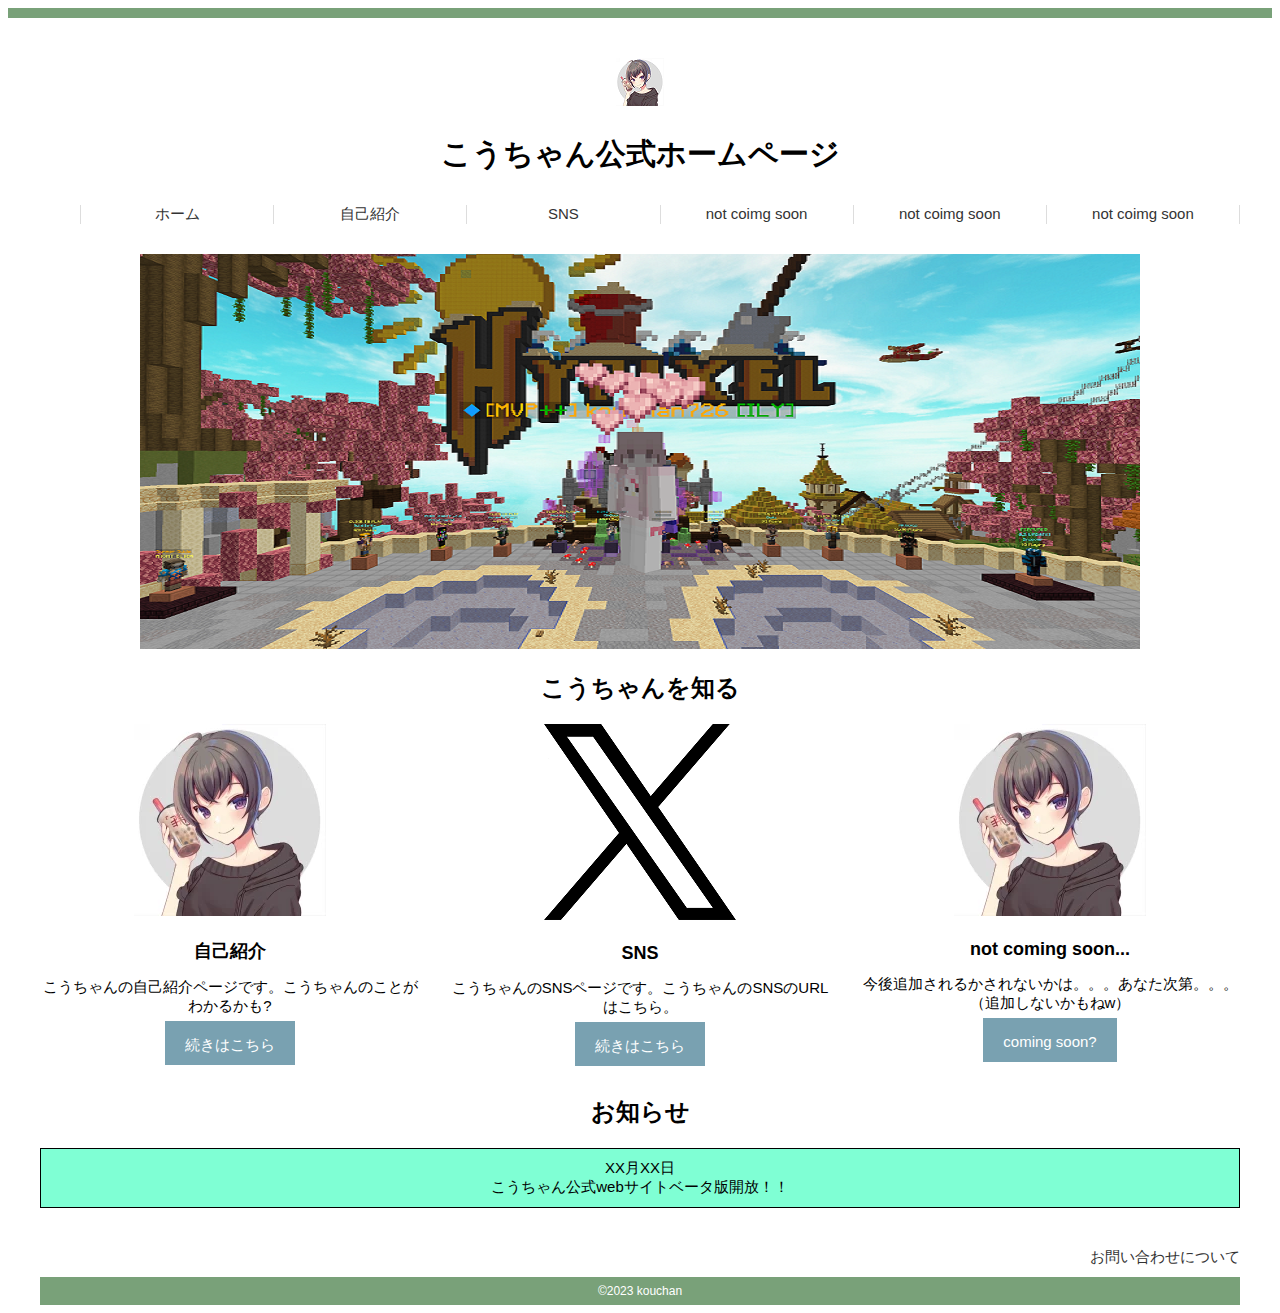
<file: html/index.html>
<!DOCTYPE html>
<html lang="ja">
<head>
    <meta charset="UTF-8">
    <meta name="viewport" content="width=device-width, initial-scale=1.0">
    <title>こうちゃん公式ページ</title>
    <meta name="description" content="">
    <link rel="stylesheet" href="css/style.css">
</head>

<body>
    <div class="header w_inner">
        <div class="logo1">
            <img src="img/logo1.png" alt="こうちゃん公式ホームページ">
            <h1>こうちゃん公式ホームページ</h1>
        </div>
        <ul>
        <l><a href="index.html">ホーム</a></l>
        <l><a href="profile/index.html">自己紹介</a></l>
        <l><a href="sns/index.html">SNS</a></l>
        <l><a href="">not coimg soon</a></l>
        <l><a href="">not coimg soon</a></l>
        <l><a href="">not coimg soon</a></l>
        </ul>    
    </div>
    <div class="container w_inner">
        <div class="header_img">
            <img src="img/header.png" alt="">
        </div>
        <div class="container_service">
            <h2>こうちゃんを知る</h2>
            <div class="service_block">
               <div class="service">
                   <img src="img/service1.png" alt="自己紹介">
                   <div class="ttl">自己紹介</div>
                   <div class="explain">こうちゃんの自己紹介ページです。こうちゃんのことがわかるかも?</div>
                   <a href="profile/index.html">続きはこちら</a>
                </div>
                <div class="service">
                    <img src="img/service2.png" alt="自己紹介">
                    <div class="ttl">SNS</div>
                    <div class="explain">こうちゃんのSNSページです。こうちゃんのSNSのURLはこちら。</div>
                    <a href="sns/index.html">続きはこちら</a>
                 </div>
                 <div class="service">
                    <img src="img/service1.png" alt="自己紹介">
                    <div class="ttl">not coming soon...</div>
                    <div class="explain">今後追加されるかされないかは。。。あなた次第。。。（追加しないかもねw）</div>
                    <a href="">coming soon?</a>
                 </div>
            </div>
        </div>
    <div class="info w_inner">
        <h3>お知らせ</h3>
        <div class="table">
           <td>XX月XX日<br>
               こうちゃん公式webサイトベータ版開放！！
           </td>
        </div>
    </div>
    <div class="footer">
        <div class="pp_link">
            <a href="">お問い合わせについて</a>
        </div>
    </div>
    <div class="copy">
        &copy;2023 kouchan
    </div>

</body>

</html>
</file>
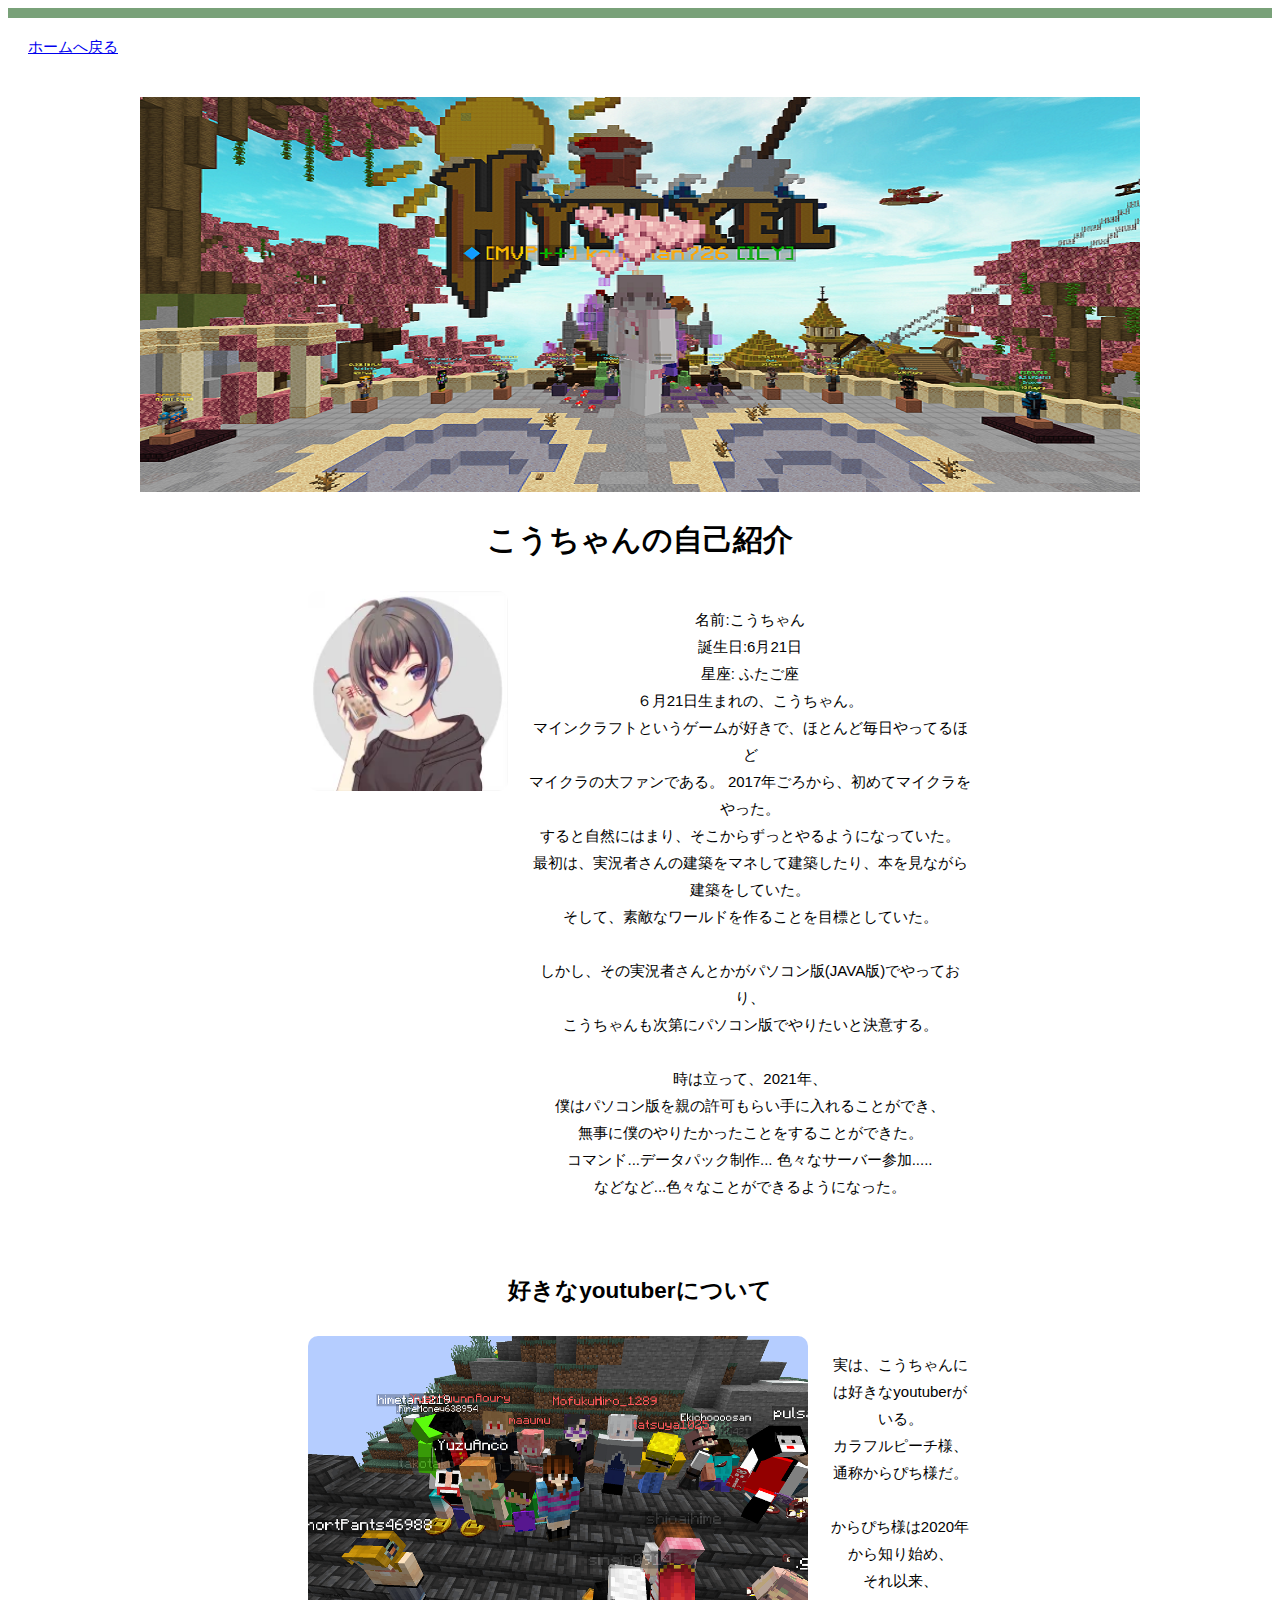
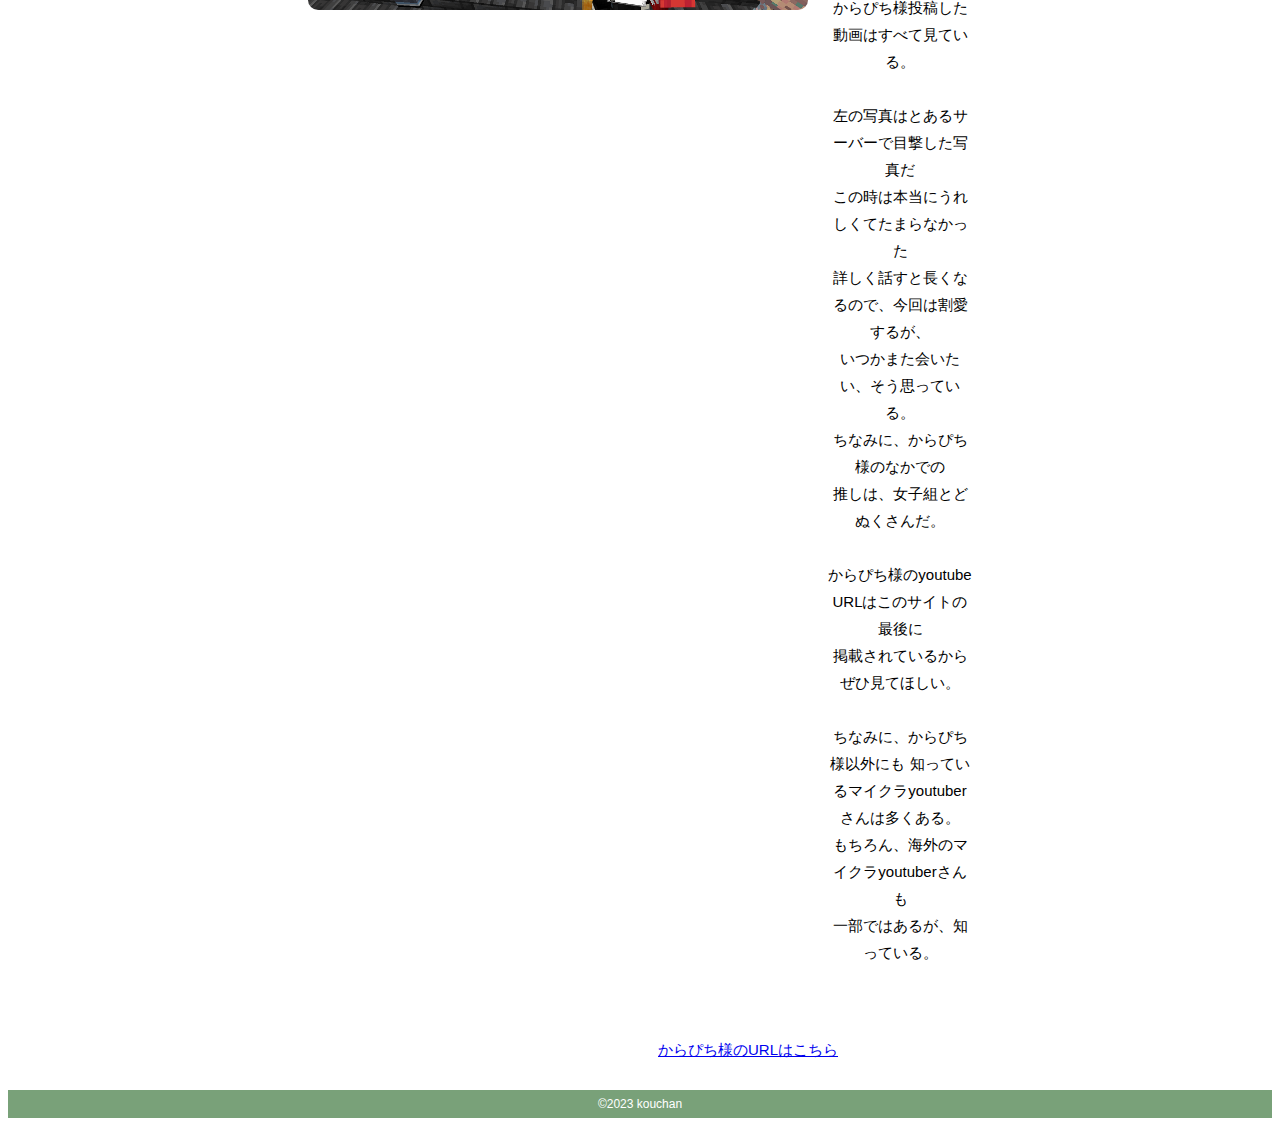
<file: html/profile/index.html>
<!DOCTYPE html>
<html lang="ja">
<head>
    <meta charset="UTF-8">
    <meta name="viewport" content="width=device-width, initial-scale=1.0">
    <title>こうちゃんのプロファイル</title>
    <meta name="description" content="">
    <link rel="stylesheet" href="css/profile.css">
</head>
<body>
    <div class="top">
        <a href="../index.html">ホームへ戻る</a>
    </div>
    <div class="header"> 
        <img src="img/top.png" alt="">
       <h1>こうちゃんの自己紹介</h1>
    </div>
    <div class="info">
        <div class="img">
            <img src="img/kouchan.png">
        </div>
       <p>
        名前:こうちゃん<br>
        誕生日:6月21日<br>
        星座: ふたご座<br>

        ６月21日生まれの、こうちゃん。<br>
        マインクラフトというゲームが好きで、ほとんど毎日やってるほど<br>
        マイクラの大ファンである。
        2017年ごろから、初めてマイクラをやった。<br>
        すると自然にはまり、そこからずっとやるようになっていた。<br>
        最初は、実況者さんの建築をマネして建築したり、本を見ながら建築をしていた。<br>
        そして、素敵なワールドを作ることを目標としていた。<br>
        <br>
        しかし、その実況者さんとかがパソコン版(JAVA版)でやっており、<br>
        こうちゃんも次第にパソコン版でやりたいと決意する。<br>
        <br>
        時は立って、2021年、<br>
        僕はパソコン版を親の許可もらい手に入れることができ、<br>
        無事に僕のやりたかったことをすることができた。<br>
        コマンド...データパック制作...
        色々なサーバー参加.....<br>
        などなど...色々なことができるようになった。<br>
        </p>
    </div>
    <div class="header2"> 
       <h2>好きなyoutuberについて</h2>
    </div>
    <div class="info2">
        <div class="img2">
            <img src="img/clpt.png" alt="">
        </div>
        <p>
            実は、こうちゃんには好きなyoutuberがいる。<br>
            カラフルピーチ様、通称からぴち様だ。<br>
            <br>
            からぴち様は2020年から知り始め、<br>
            それ以来、<br>
            からぴち様投稿した動画はすべて見ている。<br>
            <br>
            左の写真はとあるサーバーで目撃した写真だ<br>
            この時は本当にうれしくてたまらなかった<br>
            詳しく話すと長くなるので、今回は割愛するが、<br>
            いつかまた会いたい、そう思っている。<br>
            ちなみに、からぴち様のなかでの<br>
            推しは、女子組とどぬくさんだ。<br>
            <br>
            からぴち様のyoutube URLはこのサイトの最後に<br>
            掲載されているからぜひ見てほしい。<br>
            <br>
            ちなみに、からぴち様以外にも
            知っているマイクラyoutuberさんは多くある。<br>
            もちろん、海外のマイクラyoutuberさんも<br>
            一部ではあるが、知っている。<br>
        </p>
    </div>
    <div class="url">
        <a href="https://www.youtube.com/@colorful_peach">からぴち様のURLはこちら</a>
    </div>
    <div class="footer">
        <div class="copy">
            &copy;2023 kouchan
        </div>
    </div>
</body>
</html>
</file>
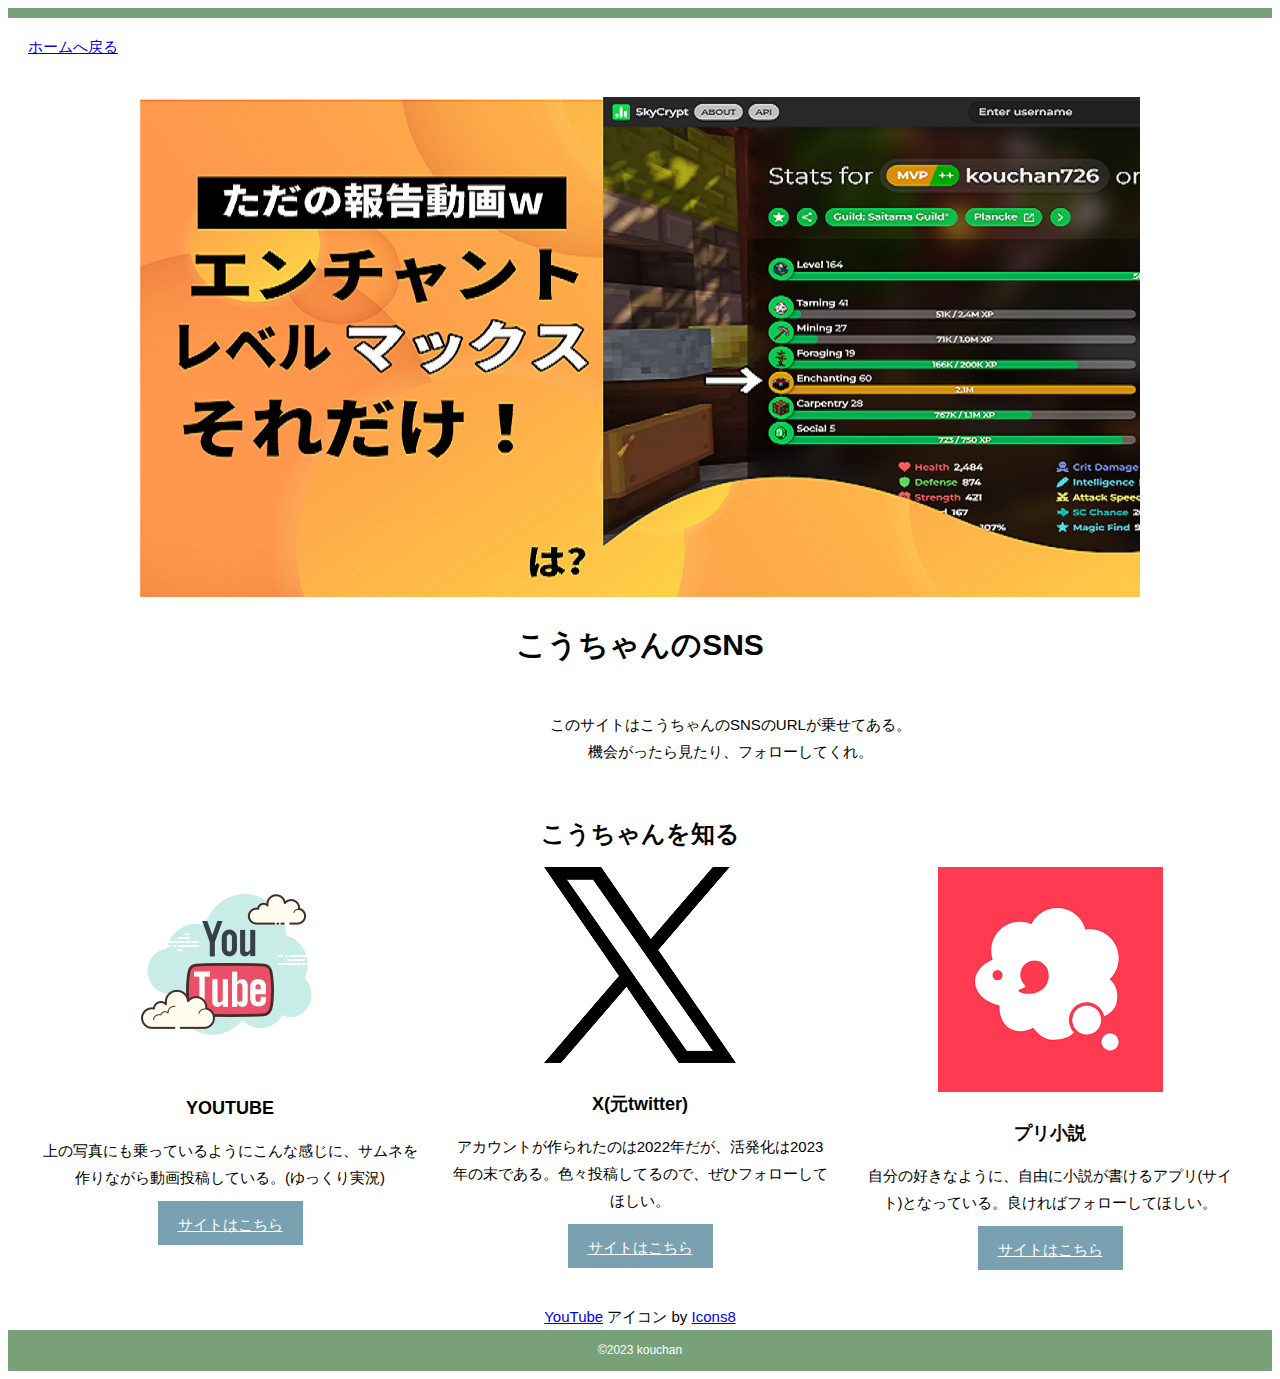
<file: html/sns/index.html>
<!DOCTYPE html>
<html lang="ja">
<head>
    <meta charset="UTF-8">
    <meta name="viewport" content="width=device-width, initial-scale=1.0">
    <title>こうちゃんのSNS</title>
    <meta name="description" content="">
    <link rel="stylesheet" href="css/sns.css">
</head>
<body>
    <div class="top">
        <a href="../index.html">ホームへ戻る</a>
    </div>
    <div class="header"> 
        <img src="img/header.png" alt="">
       <h1>こうちゃんのSNS</h1>
    </div>
    <div class="info">
       <p>このサイトはこうちゃんのSNSのURLが乗せてある。<br>
        機会がったら見たり、フォローしてくれ。
        </p>
    </div>
    <div class="youtube">
        <div class="container w_inner">
            <div class="container_service">
                <h2>こうちゃんを知る</h2>
                <div class="service_block">
                   <div class="service">
                       <img src="img/yt.png" alt="自己紹介">
                       <div class="ttl">YOUTUBE</div>
                       <div class="explain">上の写真にも乗っているようにこんな感じに、サムネを作りながら動画投稿している。(ゆっくり実況)</div>
                       <a href="https://www.youtube.com/channel/UCebhNoj6D9dSFFE-9gH6-Ew">サイトはこちら</a>
                    </div>
                    <div class="service">
                        <img src="img/X.png" alt="自己紹介">
                        <div class="ttl">X(元twitter)</div>
                        <div class="explain">アカウントが作られたのは2022年だが、活発化は2023年の末である。色々投稿してるので、ぜひフォローしてほしい。</div>
                        <a href="https://twitter.com/kouchann_dayo">サイトはこちら</a>
                     </div>
                     <div class="service">
                        <img src="img/puri.png" alt="自己紹介">
                        <div class="ttl">プリ小説</div>
                        <div class="explain">自分の好きなように、自由に小説が書けるアプリ(サイト)となっている。良ければフォローしてほしい。</div>
                        <a href="https://novel.prcm.jp/user/dc50952dbe41b3ba5d29c40eada69ba6dca2a80e">サイトはこちら</a>
                     </div>
                </div>
            </div>
    </div>
    <div class="footer">
        <a target="_blank" href="https://icons8.com/icon/110582/youtube">YouTube</a> アイコン by <a target="_blank" href="https://icons8.com">Icons8</a>
        <div class="copy">
            &copy;2023 kouchan
        </div>
    </div>
</body>
</html>
</file>
<file: html/css/style.css>
@charset "UTF-8";

body{
    font-family: sans-serif;
    font-size: 15px;
    border-top: 10px solid #79a179;
}
a {
    text-decoration: none;
    color: #333;
}
.logo1 {
    margin-top: 40px;
    margin-bottom: 30px;
    text-align: center
}
.logo1 img {
    display: inline-block;
    margin-bottom: 5px;
}
.w_inner {
    width: 1200px;
    margin: 0 auto;
}
.header ul{
    display: flex;
    margin-bottom: 30px;
}
.header ul l{
    width: 200px;
    text-align: center;
    border-right: 1px solid #ddd;
}
.header ul l:first-child {
    border-left: 1px solid #ddd;
}
.header ul l a{
    display: block;
}
.header ul l a:hover{
    color: blueviolet;
}
.header_img {
    text-align: center;
}
.container_service .service_block {
    display: flex;
    justify-content: space-between;
}
.container_service .service {
    width: 380px;
    text-align: center;
}
.container_service h2{
    text-align: center;
    font-weight: bold;
    font-size: 24px;
    margin-bottom: 20px;
}
.container_service .service img{
    margin-bottom: 20px;
}
.container_service .service .ttl{
    font-weight: bold;
    font-size: 18px;
    margin-bottom: 15px;
}
.container_service .service .explain{
    margin-bottom: 20px;
}
.container_service .service a {
    background: #79a1b1;
    color: #fff;
    padding: 15px 20px 12px;
}
.container_service .service a:hover{
    color: #333;
    background-color: teal;
}
.info {
    margin-top: 40px;
    margin-bottom: 30px;
    text-align: center
}
.info h3{
    text-align: center;
    font-weight: bold;
    font-size: 24px;
    margin-bottom: 20px;
}
.table {
    background-color: aquamarine;
    border: 1px solid black;
    padding: 10px;
}
.footer{
    margin-top: 40px;
}
.pp_link{
    text-align: right;
    margin-bottom: 10px;
}
.pp_link a:hover{
    color: blueviolet;
}

.copy{
    text-align: center;
    background: #79a179;
    color: #fff;
    font-size: 12px;
    padding: 7px 0 7px;
}
</file>
<file: html/profile/css/profile.css>
@charset "UTF-8";

body{
    font-family: sans-serif;
    font-size: 15px;
    border-top: 10px solid #79a179;
}
.top {
    font-size: 15px;
    margin-top: 20px;
    margin-left: 20px;
}
.header{
   margin-top: 40px;
   margin-bottom: 30px;
   text-align: center;
}
.header img{
    display: inline-block;
    margin-bottom: 5px;
}
.info {
    display: flex;
    padding: 0 300px 20px;
  }
.info img {
    width: 200px;
    border-radius: 10px;
}
  
.info p {
    line-height: 180%;
    margin-left: 20px;
    text-align: center;
  }
.header2 {
    margin-top: 40px;
    margin-bottom: 30px;
    text-align: center;
}
.info2 {
    display: flex;
    padding: 0 300px 20px;
  }
.info2 img {
    width: 500px;
    border-radius: 10px;
}
.info2 p {
    line-height: 180%;
    margin-left: 20px;
    text-align: center;
  }
.url {
    display: flex;
}
.url a{
    margin-left: 650px;
    margin-top: 40px;
    margin-bottom: 30px;
    text-align: center;
}
.copy{
    text-align: center;
    background: #79a179;
    color: #fff;
    font-size: 12px;
    padding: 7px 0 7px;
}
</file>
<file: html/sns/css/sns.css>
@charset "UTF-8";

body{
    font-family: sans-serif;
    font-size: 15px;
    border-top: 10px solid #79a179;
}
.top {
    font-size: 15px;
    margin-top: 20px;
    margin-left: 20px;
}
.w_inner {
    width: 1200px;
    margin: 0 auto;
}
.header{
    margin-top: 40px;
    margin-bottom: 30px;
    text-align: center;
 }
 .header img{
     display: inline-block;
     margin-bottom: 5px;
 }
.info {
    display: flex;
    padding: 0 300px 20px;
  }  
.info p {
    line-height: 180%;
    margin-left: 242px;
    text-align: center;
  }
.youtube{
    line-height: 180%;
    text-align: center;
  }
  .container_service .service_block {
    display: flex;
    justify-content: space-between;
}
.container_service .service {
    width: 380px;
    text-align: center;
}
.container_service h2{
    text-align: center;
    font-weight: bold;
    font-size: 24px;
    margin-bottom: 20px;
}
.container_service .service img{
    margin-bottom: 20px;
}
.container_service .service .ttl{
    font-weight: bold;
    font-size: 18px;
    margin-bottom: 15px;
}
.container_service .service .explain{
    margin-bottom: 20px;
}
.container_service .service a {
    background: #79a1b1;
    color: #fff;
    padding: 15px 20px 12px;
}
.container_service .service a:hover{
    color: #333;
    background-color: teal;
}
.footer{
    margin-top: 40px;
}
.copy{
    text-align: center;
    background: #79a179;
    color: #fff;
    font-size: 12px;
    padding: 7px 0 7px;
}
</file>
